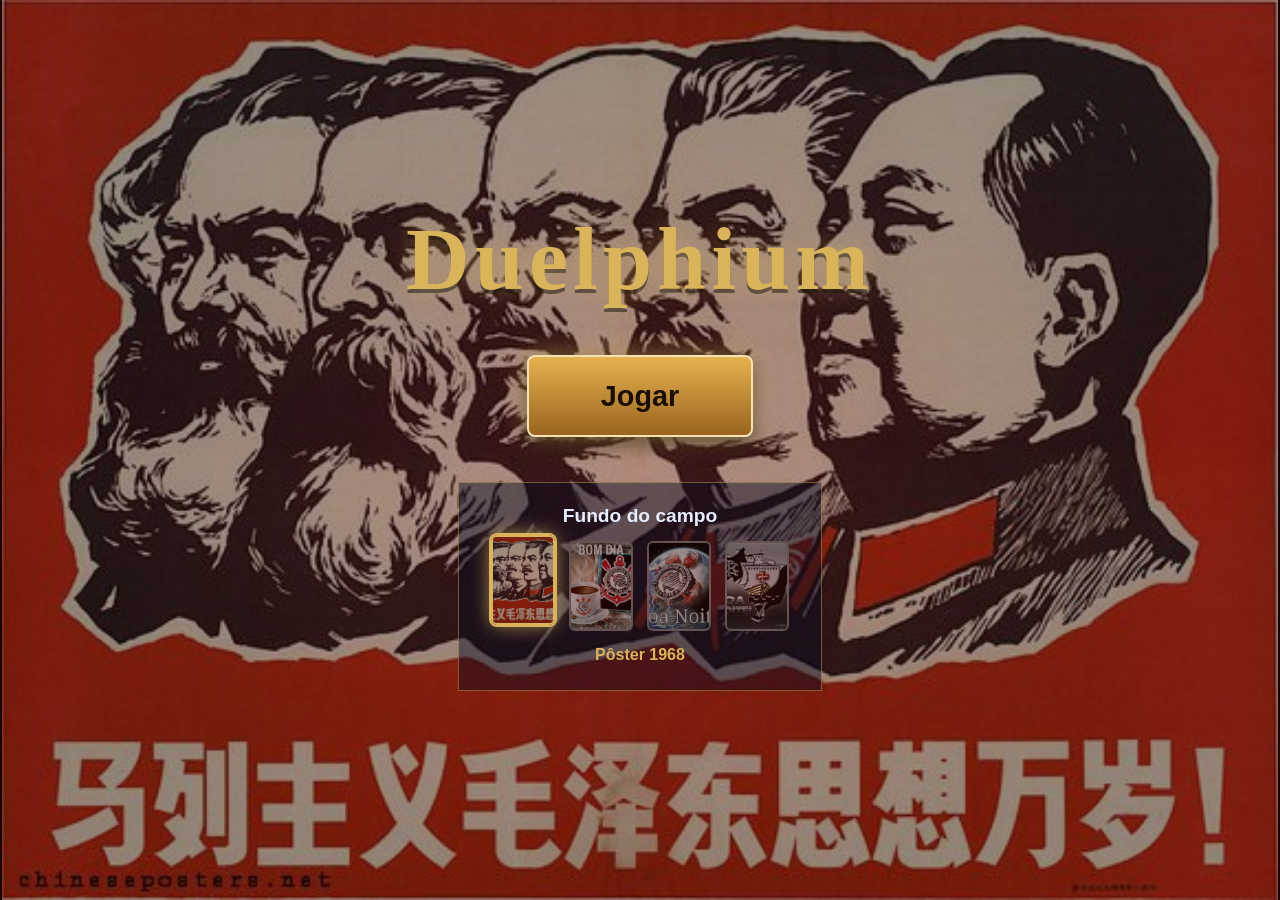
<file: index.html>
<!DOCTYPE html>
<html lang="pt-BR">

<head>
    <meta charset="UTF-8">
    <meta name="viewport" content="width=device-width, initial-scale=1.0">
    <title>Duelo de Cartas</title>
    <link rel="stylesheet" href="css/delphium.css">
    <link rel="stylesheet" href="css/fundos.css">
</head>

<body>
    <main class="inicio">
        <h1 class="titulo">Duelphium</h1>

        <a class="jogar" href="html/jogo.html">Jogar</a>

        <section class="fundos-area">
            <h2>Fundo do campo</h2>
            <div class="fundos" id="fundos"></div>
            <p class="nome-fundo" id="nome-fundo"></p>
        </section>
    </main>

    <script src="js/fundos.js"></script>
    <script src="js/delphium.js"></script>
</body>

</html>
</file>
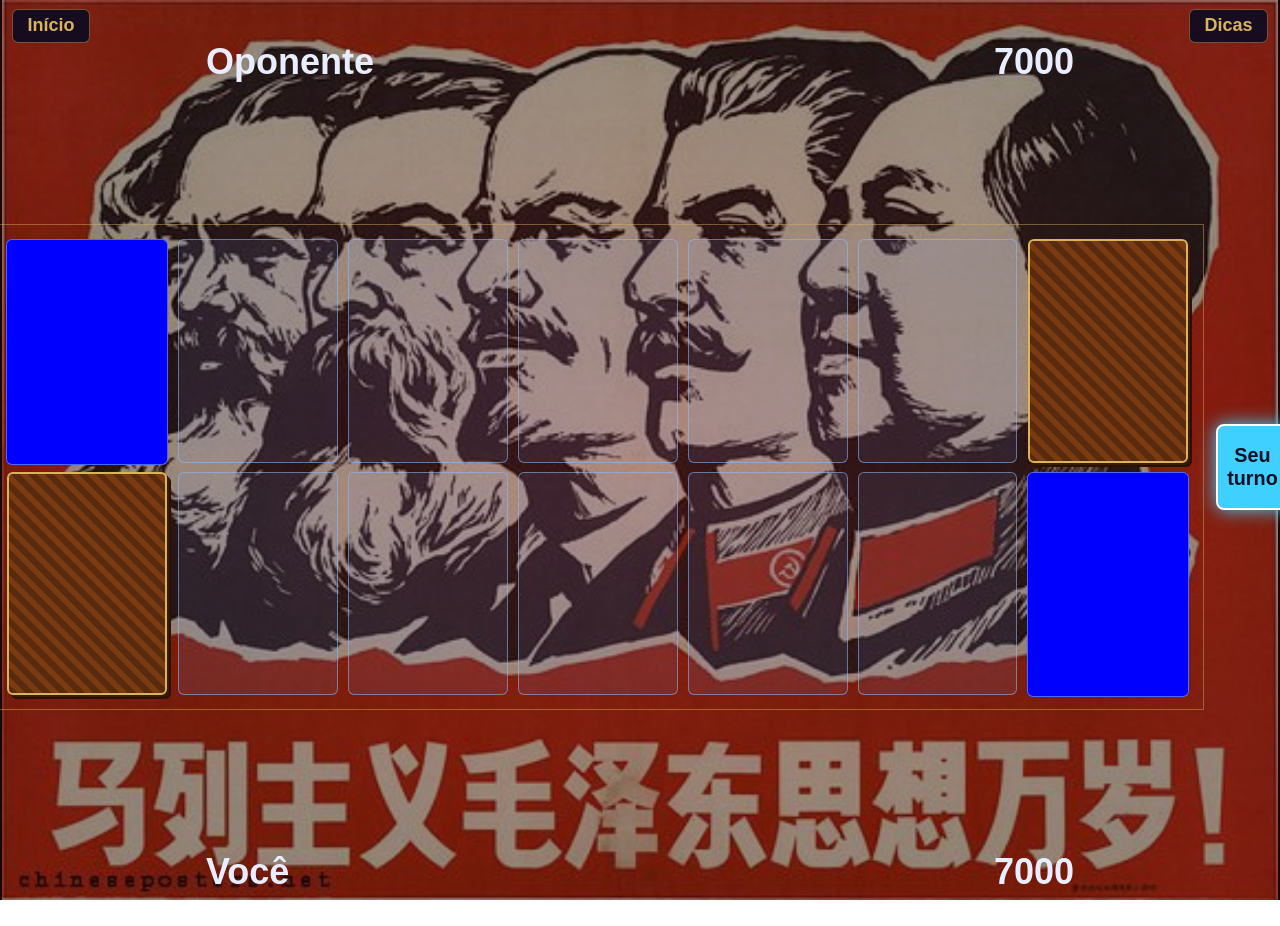
<file: html/jogo.html>
<!DOCTYPE html>
<html lang="pt-BR">

<head>
    <meta charset="UTF-8">
    <meta name="viewport" content="width=device-width, initial-scale=1.0">
    <title>Duelo</title>
    <link rel="stylesheet" href="../css/jogo.css">
    <link rel="stylesheet" href="../css/fundos.css">
</head>
<body>
    <a class="voltar" href="../index.html">Início</a>
    <button type="button" class="dica-botao" id="botao-dica" onclick="mostrarDica()">Dicas</button>
    <div class="caixa-dica" id="caixa-dica" data-indice="0">
        <button type="button" class="fechar" aria-label="Fechar dica" onclick="fecharDica()">×</button>
        <span id="contador-dica"></span>
        <p id="texto-dica"></p>
    </div>

    <div class="pvidaop">
        <div>
            <h1>Oponente</h1>
        </div>

        <div>
            <h1 id="pontosop">7000</h1>
        </div>
    </div>

    <div class="maoop" id="maop">
        <button type="button" class="carta vazia" onclick="selecionarCarta(this,'op')" id="cartaop1"></button>
        <button type="button" class="carta vazia" onclick="selecionarCarta(this,'op')" id="cartaop2"></button>
        <button type="button" class="carta vazia" onclick="selecionarCarta(this,'op')" id="cartaop3"></button>
        <button type="button" class="carta vazia" onclick="selecionarCarta(this,'op')" id="cartaop4"></button>
        <button type="button" class="carta vazia" onclick="selecionarCarta(this,'op')" id="cartaop5"></button>
    </div>

    <div class="mesa">
        <div class="campo">
            <div class="extra" id="extraop"></div>
            <button type="button" class="zona" id="zonaop2"
                onclick="selecionarmonstro(this,'op'); deploy(this,'op',0); ataq(this,'op',0)"></button>
            <button type="button" class="zona" id="zonaop3"
                onclick="selecionarmonstro(this,'op'); deploy(this,'op',1); ataq(this,'op',1)"></button>
            <button type="button" class="zona" id="zonaop4"
                onclick="selecionarmonstro(this,'op'); deploy(this,'op',2); ataq(this,'op',2)"></button>
            <button type="button" class="zona" id="zonaop5"
                onclick="selecionarmonstro(this,'op'); deploy(this,'op',3); ataq(this,'op',3)"></button>
            <button type="button" class="zona" id="zonaop6"
                onclick="selecionarmonstro(this,'op'); deploy(this,'op',4); ataq(this,'op',4)"></button>
            <button type="button" class="Baralho" id="baralhoop" onclick="comprarCarta('op')"></button>

            <button type="button" class="Baralho" id="baralhome" onclick="comprarCarta('me')"></button>
            <button type="button" class="zona" id="zona2"
                onclick="selecionarmonstro(this,'me'); deploy(this,'me',0); ataq(this,'me',0)"></button>
            <button type="button" class="zona" id="zona3"
                onclick="selecionarmonstro(this,'me'); deploy(this,'me',1); ataq(this,'me',1)"></button>
            <button type="button" class="zona" id="zona4"
                onclick="selecionarmonstro(this,'me'); deploy(this,'me',2); ataq(this,'me',2)"></button>
            <button type="button" class="zona" id="zona5"
                onclick="selecionarmonstro(this,'me'); deploy(this,'me',3); ataq(this,'me',3)"></button>
            <button type="button" class="zona" id="zona6"
                onclick="selecionarmonstro(this,'me'); deploy(this,'me',4); ataq(this,'me',4)"></button>
            <div class="extra" id="extrame"></div>
        </div>

        <button type="button" class="turno turno-me" id="turno"
            data-comprou="nao" data-jogou="nao" data-atacou="nao" onclick="trocarTurno()">Seu turno</button>
    </div>

    <div class="maoop maome" id="maome">
        <button type="button" class="carta vazia" id="carta1" onclick="selecionarCarta(this,'me')"></button>
        <button type="button" class="carta vazia" id="carta2" onclick="selecionarCarta(this,'me')"></button>
        <button type="button" class="carta vazia" id="carta3" onclick="selecionarCarta(this,'me')"></button>
        <button type="button" class="carta vazia" id="carta4" onclick="selecionarCarta(this,'me')"></button>
        <button type="button" class="carta vazia" id="carta5" onclick="selecionarCarta(this,'me')"></button>
    </div>

    <div class="pvidaop">
        <div>
            <h1>Você</h1>
        </div>

        <div>
            <h1 id="pontos">7000</h1>
        </div>
    </div>

    <script src="../js/fundos.js"></script>
    <script src="../js/jogo.js"></script>
</body>

</html>
</file>
<file: css/delphium.css>
:root {
  --bg-1: #070b1f;
  --bg-2: #101a4a;
  --gold: #d9b45a;
  --gold-soft: rgba(217, 180, 90, .45);
}

* { box-sizing: border-box; margin: 0; }

body {
  font-family: "Trebuchet MS", "Segoe UI", sans-serif;
  color: #e8eeff;
  background: radial-gradient(ellipse at 50% 50%, var(--bg-2) 0%, var(--bg-1) 70%) fixed;
  min-height: 100dvh;
  display: flex;
  align-items: center;
  justify-content: center;
  padding: 24px;
}

.inicio {
  display: flex;
  flex-direction: column;
  align-items: center;
  gap: 5vh;
  text-align: center;
}

.titulo {
  font-family: "Palatino Linotype", Georgia, serif;
  font-size: clamp(2.4rem, 9vw, 5.5rem);
  letter-spacing: .06em;
  color: var(--gold);
  text-shadow: 0 0 24px rgba(217, 180, 90, .45), 0 4px 0 rgba(0, 0, 0, .5);
}

.jogar {
  padding: 1.4rem 4.5rem;
  font-size: 1.8rem;
  font-weight: 700;
  text-decoration: none;
  color: #1a0f06;
  background: linear-gradient(#e6b24f, #9a6420);
  border: 2px solid #f3e2b4;
  border-radius: 8px;
  box-shadow: 0 0 26px rgba(217, 180, 90, .55), 0 8px 18px rgba(0, 0, 0, .6);
  transition: transform .2s ease, box-shadow .2s ease;
}
.jogar:hover {
  transform: translateY(-3px) scale(1.04);
  box-shadow: 0 0 38px rgba(217, 180, 90, .85), 0 12px 22px rgba(0, 0, 0, .6);
}

.fundos-area {
  display: flex;
  flex-direction: column;
  align-items: center;
  gap: 1.6vh;
  padding: 2.4vh 32px;
  border: 1px solid var(--gold-soft);
  background: rgba(5, 10, 35, .45);
}
.fundos-area h2 { font-size: 1.2rem; font-weight: 700; }

.fundos {
  display: flex;
  justify-content: center;
  flex-wrap: wrap;
  gap: 14px;
}

.amostra {
  width: 64px;
  height: 90px;
  padding: 0;
  position: relative;
  overflow: hidden;
  appearance: none;
  cursor: pointer;
  border: 2px solid rgba(255, 255, 255, .3);
  border-radius: 6px;
  transition: transform .2s ease, box-shadow .2s ease, border-color .2s ease;
}
.amostra:hover { transform: translateY(-4px); }
.amostra:focus-visible { outline: 2px solid #3fd0ff; outline-offset: 3px; }
.amostra.escolhido {
  border-color: var(--gold);
  transform: translateY(-6px);
  box-shadow: 0 0 0 2px var(--gold), 0 0 20px rgba(217, 180, 90, .8);
}

.nome-fundo { color: var(--gold); font-weight: 700; min-height: 1.4em; }

.amostra .foto {
  position: absolute;
  inset: 0;
  background-size: cover;
  background-position: center;
  pointer-events: none;
}
</file>
<file: css/fundos.css>
body::before {
  content: "";
  position: fixed;
  inset: 0;
  z-index: -1;
  background-image: var(--fundo-imagem, none);
  background-size: contain;     
  background-repeat: no-repeat;
  background-position: center;
  opacity: var(--fundo-opacidade, .35);
  pointer-events: none;
}
</file>
<file: css/jogo.css>
:root {
  --bg-1: #070b1f;
  --bg-2: #101a4a;
  --gold: #d9b45a;
  --gold-soft: rgba(217, 180, 90, .45);
  --zone: rgba(120, 170, 255, .10);
  --zone-line: rgba(140, 190, 255, .55);
  --me: #3fd0ff;
  --foe: #ff5a6e;
}

html, body { height: 100%; }

body {
  font-family: "Trebuchet MS", "Segoe UI", sans-serif;
  color: #e8eeff;
  background: radial-gradient(ellipse at 50% 50%, var(--bg-2) 0%, var(--bg-1) 70%) fixed;
  display: flex;
  flex-direction: column;
  align-items: center;
  justify-content: space-between;
  height: 100dvh;
  padding: 1vh 12px;
  overflow: hidden;
}

.pvidaop {
  display: flex;
  justify-content: space-between;
  align-items: center;
  width: 70%;
  flex: none;
}
.pvidaop h1 { font-size: 4vh; }

.maoop {
  display: flex;
  justify-content: center;
  gap: 8px;
  flex: none;
  min-height: 12vh;
}

.mesa {
  display: flex;
  align-items: stretch;
  justify-content: center;
  gap: 12px;
  flex: 1;
  min-height: 0;
  width: 90%;
  margin: 1vh 0;
}

.campo {
  flex: 1;
  min-height: 0;
  width: 70%;
  display: grid;
  grid-template-columns: repeat(7, 1fr);
  grid-template-rows: repeat(2, 1fr);
  gap: 1vh 10px;
  padding: 1.5vh 14px;
  margin: 1vh 0;
  border: 1px solid rgba(217, 180, 90, .45);
}
.mesa .campo {
  flex: 1;
  width: auto;
  margin: 0;
}

.carta {
  height: 12vh;
  width: 8vh;
  aspect-ratio: 2 / 3;
  border-radius: 6px;
  border: 2px solid #1a0f06;
  background-color: green;
  padding: 0;
  font: inherit;
  appearance: none;
  cursor: pointer;
  transform-origin: center bottom;
  transition: transform .2s ease, box-shadow .2s ease,
              width .3s ease, margin .3s ease, opacity .25s ease;
}

.zona {
  height: 100%;
  aspect-ratio: 5 / 7;
  justify-self: center;
  min-height: 0;
  border: 1px solid rgba(140, 190, 255, .55);
  background: rgba(120, 170, 255, .10);
  border-radius: 6px;
  padding: 0;
  appearance: none;
  font: inherit;
  color: inherit;
    transition: transform .2s ease, box-shadow .2s ease;
  cursor: pointer;
}

.extra {
  height: 100%;
  aspect-ratio: 5 / 7;
  justify-self: center;
  min-height: 0;
  border: 1px solid rgba(140, 190, 255, .55);
  border-radius: 6px;
  background-color: blue;
}

.Baralho {
  height: 100%;
  aspect-ratio: 5 / 7;
  justify-self: center;
  min-height: 0;
  padding: 0;
  appearance: none;
  cursor: pointer;
  font: inherit;
  font-weight: 700;
  font-size: 3vh;
  color: var(--gold);
  text-shadow: 0 1px 4px #000;
  border: 2px solid var(--gold);
  border-radius: 6px;
  background: repeating-linear-gradient(45deg, #5a2a0e 0 6px, #7a3b12 6px 12px);
  box-shadow: 2px 2px 0 #3a1a08, 4px 4px 0 #2a1306;
  transition: transform .15s ease;
}

.mago-negro {
  background: url("../imagens/mago-negro.jpg") center / 100% 100% no-repeat,
              linear-gradient(160deg, #6a2fb0, #2a0d4d);
  border-color: #9b5de5;
}
.dragao-negro {
  background: url("../imagens/dragao-negro.jpg") center / 100% 100% no-repeat,
              linear-gradient(160deg, #3a3a44, #0a0a0f);
  border-color: #c0213a;
}
.dragao-branco {
  background: url("../imagens/dragao-branco.jpg") center / 100% 100% no-repeat,
              linear-gradient(160deg, #ffffff, #a9c8f0);
  border-color: #6fa8ff;
}
.guerreiro {
  background: url("../imagens/cr7fuzil.jpg") 45% center / cover no-repeat,
              linear-gradient(160deg, #b01e2c, #3d0810);
  border-color: #f3c27a;
}
.cavaleiro-vermelho {
  background: url("../imagens/cavaleiro-vermelho.jpg") 45% center / cover no-repeat,
              linear-gradient(160deg, #b01e2c, #3d0810);
  border-color: #ff5a6e;
}
.propaganda {
  background: url("../imagens/bolsopt.jpg") center / contain no-repeat,
              #5c0f0f;
  border-color: #d9b45a;
}

.carta:hover {
  transform: scale(1.35) translateY(-6px);
  z-index: 10;
  box-shadow: 0 12px 24px rgba(0, 0, 0, .7), 0 0 14px rgba(233, 196, 106, .6);
}

.carta.selecionada {
  transform: scale(1.35) translateY(-14px);
  z-index: 11;
  border-color: #f3e2b4;
  box-shadow:
    0 0 0 2px var(--gold),
    0 0 22px rgba(217, 180, 90, .9),
    0 14px 26px rgba(0, 0, 0, .7);
}


.carta.vazia {
  width: 0;
  margin: 0 -4px;
  border-width: 0;
  opacity: 0;
  transform: scale(.5);
  pointer-events: none;
  box-shadow: none;
}

.zona:not(.ocupada):hover { background: rgba(120, 170, 255, .22); }

.zona.ocupada {
  cursor: default;
  box-shadow: 0 0 12px rgba(217, 180, 90, .6);
}

.Baralho:hover    { transform: translateY(-3px); }
.Baralho:active   { transform: translateY(1px); }
.Baralho:disabled { opacity: .4; cursor: not-allowed; box-shadow: none; }

.turno {
  align-self: center;
  width: 14vh;
  padding: 2vh 1vh;
  appearance: none;
  font: inherit;
  font-weight: 700;
  font-size: 2.2vh;
  color: #0a0f24;
  border: 2px solid #fff;
  border-radius: 8px;
  cursor: pointer;
  transition: background .3s ease, box-shadow .3s ease;
}
.turno-me { background: var(--me);  box-shadow: 0 0 18px var(--me); }
.turno-op { background: var(--foe); box-shadow: 0 0 18px var(--foe); }
.turno:active { transform: scale(.96); }

.zona.atacante {
  position: relative;
  z-index: 5;
  border-color: var(--foe);
  transform: translateY(-1vh) scale(1.08);
  box-shadow:
    0 0 0 2px var(--foe),
    0 0 22px rgba(255, 90, 110, .9),
    0 12px 22px rgba(0, 0, 0, .7);
  animation: pulsar-ataque 1s ease-in-out infinite;
}

.zona.atacante::after {
  content: "ATK";
  position: absolute;
  top: -1.2vh;
  right: -1vh;
  padding: .2vh .8vh;
  font-size: 1.6vh;
  font-weight: 700;
  color: #fff;
  background: var(--foe);
  border: 1px solid #fff;
  border-radius: 4px;
}

@keyframes pulsar-ataque {
  0%, 100% { box-shadow: 0 0 0 2px var(--foe), 0 0 14px rgba(255, 90, 110, .6), 0 12px 22px rgba(0, 0, 0, .7); }
  50%      { box-shadow: 0 0 0 2px var(--foe), 0 0 30px rgba(255, 90, 110, 1),  0 12px 22px rgba(0, 0, 0, .7); }
}

@media (prefers-reduced-motion: reduce) {
  .zona.atacante { animation: none; }
}
.voltar,
.dica-botao {
  position: fixed;
  top: 1vh;
  z-index: 40;
  padding: .6vh 1.6vh;
  font: inherit;
  font-weight: 700;
  font-size: 2vh;
  text-decoration: none;
  color: var(--gold);
  background: rgba(5, 10, 35, .85);
  border: 1px solid var(--gold-soft);
  border-radius: 6px;
  cursor: pointer;
  appearance: none;
}
.voltar { left: 12px; }
.dica-botao { right: 12px; }
.voltar:hover,
.dica-botao:hover { border-color: var(--gold); box-shadow: 0 0 12px rgba(217, 180, 90, .6); }
.dica-botao:disabled { opacity: .4; cursor: not-allowed; box-shadow: none; }

.caixa-dica {
  display: none;
  position: fixed;
  top: 6.5vh;
  right: 12px;
  z-index: 50;
  width: min(300px, 80vw);
  padding: 1.6vh 2vh;
  background: rgba(5, 10, 35, .96);
  border: 1px solid var(--gold);
  border-radius: 8px;
  box-shadow: 0 10px 28px rgba(0, 0, 0, .7);
}
.caixa-dica.aberta { display: block; }

.caixa-dica #contador-dica {
  display: block;
  margin-bottom: .8vh;
  font-size: 1.7vh;
  font-weight: 700;
  color: var(--gold);
}
.caixa-dica #texto-dica { font-size: 2vh; line-height: 1.4; }

.caixa-dica .fechar {
  position: absolute;
  top: .4vh;
  right: 1vh;
  padding: 0 .6vh;
  font: inherit;
  font-size: 2.6vh;
  color: #e8eeff;
  background: none;
  border: none;
  cursor: pointer;
}
</file>
